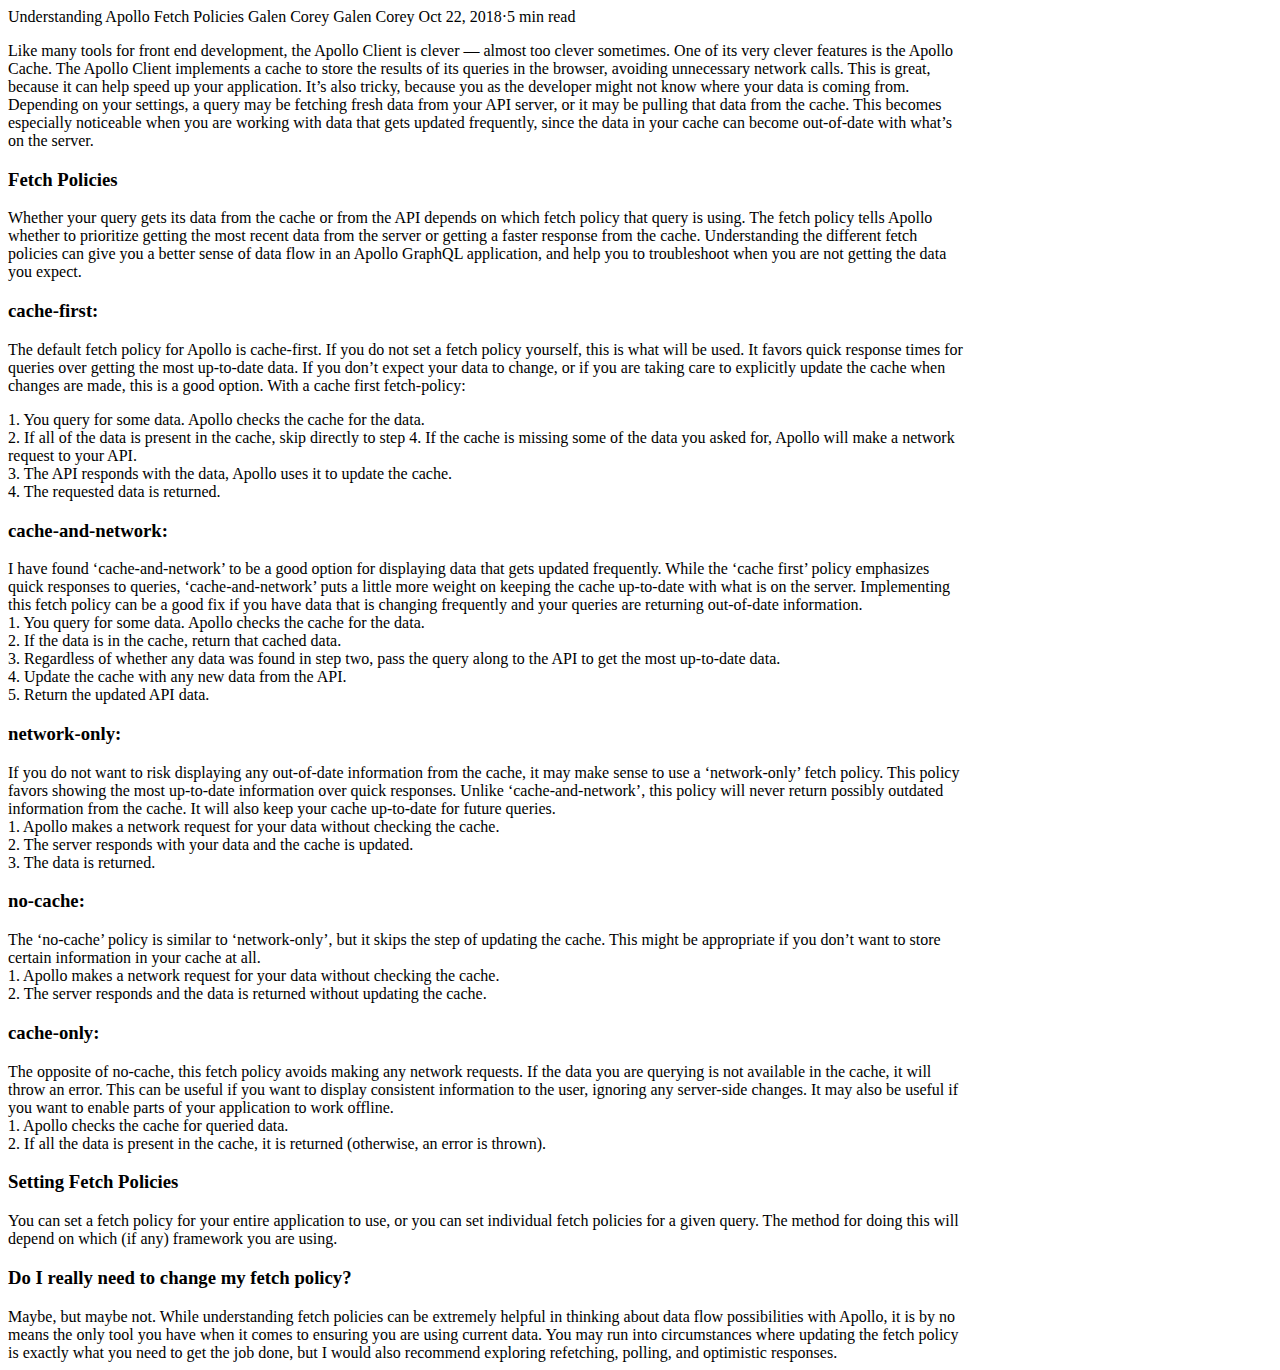
<file: indexmedium.html>
<!DOCTYPE html>
<html lang="en">
<head>
    <meta charset="UTF-8">
    <meta http-equiv="X-UA-Compatible" content="IE=edge">
    <meta name="viewport" content="width=device-width, initial-scale=1.0">
    <title>Document</title>
</head>
<body style="width: 960px">
    Understanding Apollo Fetch Policies
Galen Corey
Galen Corey

Oct 22, 2018·5 min read

<p>
    Like many tools for front end development, the Apollo Client is clever — almost too clever sometimes.
     One of its very clever features is the Apollo Cache. 
     The Apollo Client implements a cache to store the results of its queries in the browser, avoiding unnecessary network calls. This is great, because it can help speed up your application. It’s also tricky, because you as the developer might not know where your data is coming from. Depending on your settings, a query may be fetching fresh data from your API server, or it may be pulling that data from the cache. This becomes especially noticeable when you are working with data that gets updated frequently, since the data in your cache can become out-of-date with what’s on the server.
</p>
<h3>
    Fetch Policies
</h3>
<p>
    Whether your query gets its data from the cache or from the API depends on which fetch policy that query is using. The fetch policy tells Apollo whether to prioritize getting the most recent data from the server or getting a faster response from the cache. Understanding the different fetch policies can give you a better sense of data flow in an Apollo GraphQL application, and help you to troubleshoot when you are not getting the data you expect.
</p>
<h3>
    cache-first:
</h3>
<p>

    The default fetch policy for Apollo is cache-first. If you do not set a fetch policy yourself, this is what will be used. It favors quick response times for queries over getting the most up-to-date data. If you don’t expect your data to change, or if you are taking care to explicitly update the cache when changes are made, this is a good option. With a cache first fetch-policy:
</p>

1. You query for some data. Apollo checks the cache for the data. 
<br/>
2. If all of the data is present in the cache, skip directly to step 4.
If the cache is missing some of the data you asked for, Apollo will make a network request to your API.
<br/>
3. The API responds with the data, Apollo uses it to update the cache.
<br/>
4. The requested data is returned.
<h3>
    cache-and-network:
</h3>

I have found ‘cache-and-network’ to be a good option for displaying data that gets updated frequently. While the ‘cache first’ policy emphasizes quick responses to queries, ‘cache-and-network’ puts a little more weight on keeping the cache up-to-date with what is on the server. Implementing this fetch policy can be a good fix if you have data that is changing frequently and your queries are returning out-of-date information.
<br/>
1. You query for some data. Apollo checks the cache for the data.
<br/>
2. If the data is in the cache, return that cached data.
<br/>
3. Regardless of whether any data was found in step two, pass the query along to the API to get the most up-to-date data.
<br/>
4. Update the cache with any new data from the API.
<br/>
5. Return the updated API data.
<h3>
    network-only:
</h3>

If you do not want to risk displaying any out-of-date information from the cache, it may make sense to use a ‘network-only’ fetch policy. This policy favors showing the most up-to-date information over quick responses. Unlike ‘cache-and-network’, this policy will never return possibly outdated information from the cache. It will also keep your cache up-to-date for future queries.
<br/>
1. Apollo makes a network request for your data without checking the cache.
<br/>
2. The server responds with your data and the cache is updated.
<br/>
3. The data is returned.
<h3>
    no-cache:
</h3>

The ‘no-cache’ policy is similar to ‘network-only’, but it skips the step of updating the cache. This might be appropriate if you don’t want to store certain information in your cache at all.
<br/>
1. Apollo makes a network request for your data without checking the cache.
<br/>
2. The server responds and the data is returned without updating the cache.
<h3>

    cache-only:
</h3>

The opposite of no-cache, this fetch policy avoids making any network requests. If the data you are querying is not available in the cache, it will throw an error. This can be useful if you want to display consistent information to the user, ignoring any server-side changes. It may also be useful if you want to enable parts of your application to work offline.
<br/>
1. Apollo checks the cache for queried data.
<br/>
2. If all the data is present in the cache, it is returned (otherwise, an error is thrown).
<h3>
    Setting Fetch Policies
</h3>
You can set a fetch policy for your entire application to use, or you can set individual fetch policies for a given query. The method for doing this will depend on which (if any) framework you are using.
<h3>
    Do I really need to change my fetch policy?
</h3>
Maybe, but maybe not. While understanding fetch policies can be extremely helpful in thinking about data flow possibilities with Apollo, it is by no means the only tool you have when it comes to ensuring you are using current data. You may run into circumstances where updating the fetch policy is exactly what you need to get the job done, but I would also recommend exploring refetching, polling, and optimistic responses.
</body>
</html>
</file>
